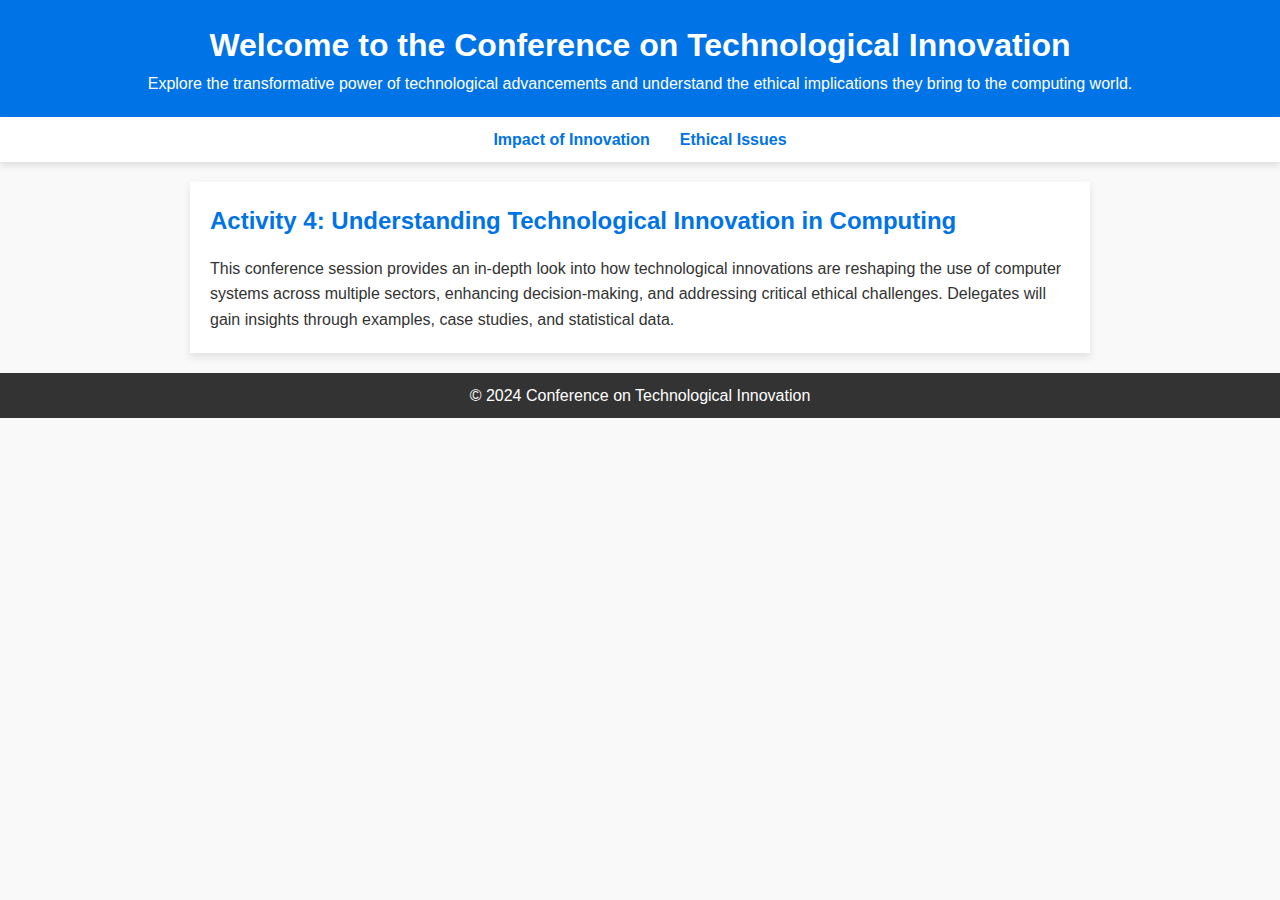
<file: index.html>
<!DOCTYPE html>
<html lang="en">
<head>
    <meta charset="UTF-8">
    <meta name="viewport" content="width=device-width, initial-scale=1.0">
    <title>Technological Innovation Conference</title>
    <link rel="stylesheet" href="styles.css">
</head>
<body>
    <header class="header">
        <h1>Welcome to the Conference on Technological Innovation</h1>
        <p>Explore the transformative power of technological advancements and understand the ethical implications they bring to the computing world.</p>
    </header>

    <nav>
        <ul class="nav-links">
            <li><a href="impact.html">Impact of Innovation</a></li>
            <li><a href="ethics.html">Ethical Issues</a></li>
        </ul>
    </nav>

    <main class="intro">
        <section>
            <h2>Activity 4: Understanding Technological Innovation in Computing</h2>
            <p>This conference session provides an in-depth look into how technological innovations are reshaping the use of computer systems across multiple sectors, enhancing decision-making, and addressing critical ethical challenges. Delegates will gain insights through examples, case studies, and statistical data.</p>
        </section>
    </main>

    <footer>
        <p>&copy; 2024 Conference on Technological Innovation</p>
    </footer>
</body>
</html>
</file>
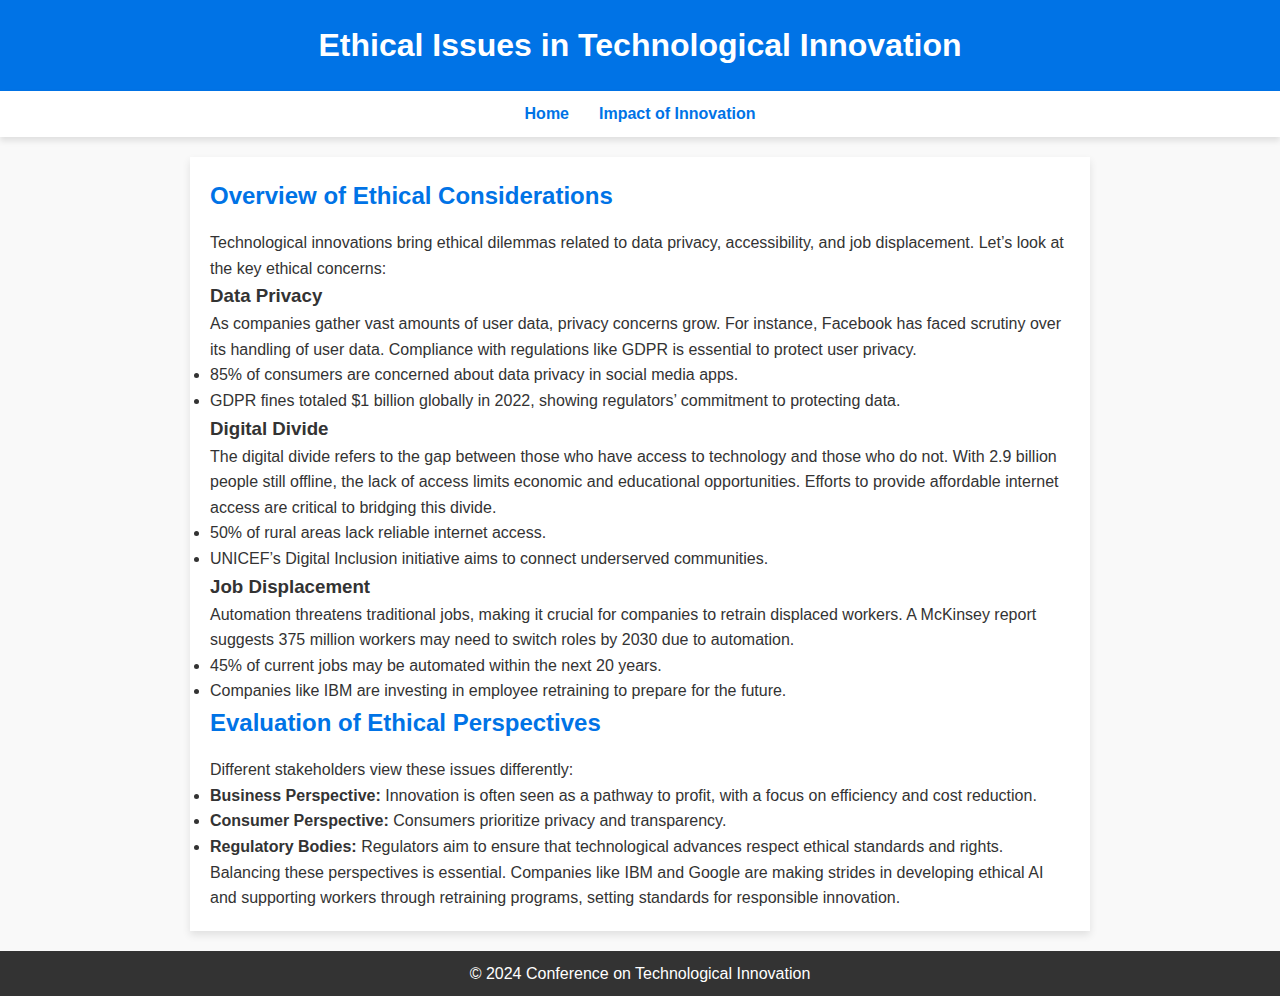
<file: ethics.html>
<!DOCTYPE html>
<html lang="en">
<head>
    <meta charset="UTF-8">
    <meta name="viewport" content="width=device-width, initial-scale=1.0">
    <title>Ethical Issues in Technological Innovation</title>
    <link rel="stylesheet" href="styles.css">
</head>
<body>
    <header class="header">
        <h1>Ethical Issues in Technological Innovation</h1>
    </header>

    <nav>
        <ul class="nav-links">
            <li><a href="index.html">Home</a></li>
            <li><a href="impact.html">Impact of Innovation</a></li>
        </ul>
    </nav>

    <main class="content">
        <section>
            <h2>Overview of Ethical Considerations</h2>
            <p>Technological innovations bring ethical dilemmas related to data privacy, accessibility, and job displacement. Let’s look at the key ethical concerns:</p>

            <h3>Data Privacy</h3>
            <p>As companies gather vast amounts of user data, privacy concerns grow. For instance, Facebook has faced scrutiny over its handling of user data. Compliance with regulations like GDPR is essential to protect user privacy.</p>
            <ul>
                <li>85% of consumers are concerned about data privacy in social media apps.</li>
                <li>GDPR fines totaled $1 billion globally in 2022, showing regulators’ commitment to protecting data.</li>
            </ul>

            <h3>Digital Divide</h3>
            <p>The digital divide refers to the gap between those who have access to technology and those who do not. With 2.9 billion people still offline, the lack of access limits economic and educational opportunities. Efforts to provide affordable internet access are critical to bridging this divide.</p>
            <ul>
                <li>50% of rural areas lack reliable internet access.</li>
                <li>UNICEF’s Digital Inclusion initiative aims to connect underserved communities.</li>
            </ul>

            <h3>Job Displacement</h3>
            <p>Automation threatens traditional jobs, making it crucial for companies to retrain displaced workers. A McKinsey report suggests 375 million workers may need to switch roles by 2030 due to automation.</p>
            <ul>
                <li>45% of current jobs may be automated within the next 20 years.</li>
                <li>Companies like IBM are investing in employee retraining to prepare for the future.</li>
            </ul>
        </section>

        <section>
            <h2>Evaluation of Ethical Perspectives</h2>
            <p>Different stakeholders view these issues differently:</p>
            <ul>
                <li><strong>Business Perspective:</strong> Innovation is often seen as a pathway to profit, with a focus on efficiency and cost reduction.</li>
                <li><strong>Consumer Perspective:</strong> Consumers prioritize privacy and transparency.</li>
                <li><strong>Regulatory Bodies:</strong> Regulators aim to ensure that technological advances respect ethical standards and rights.</li>
            </ul>
            <p>Balancing these perspectives is essential. Companies like IBM and Google are making strides in developing ethical AI and supporting workers through retraining programs, setting standards for responsible innovation.</p>
        </section>
    </main>

    <footer>
        <p>&copy; 2024 Conference on Technological Innovation</p>
    </footer>
</body>
</html>
</file>
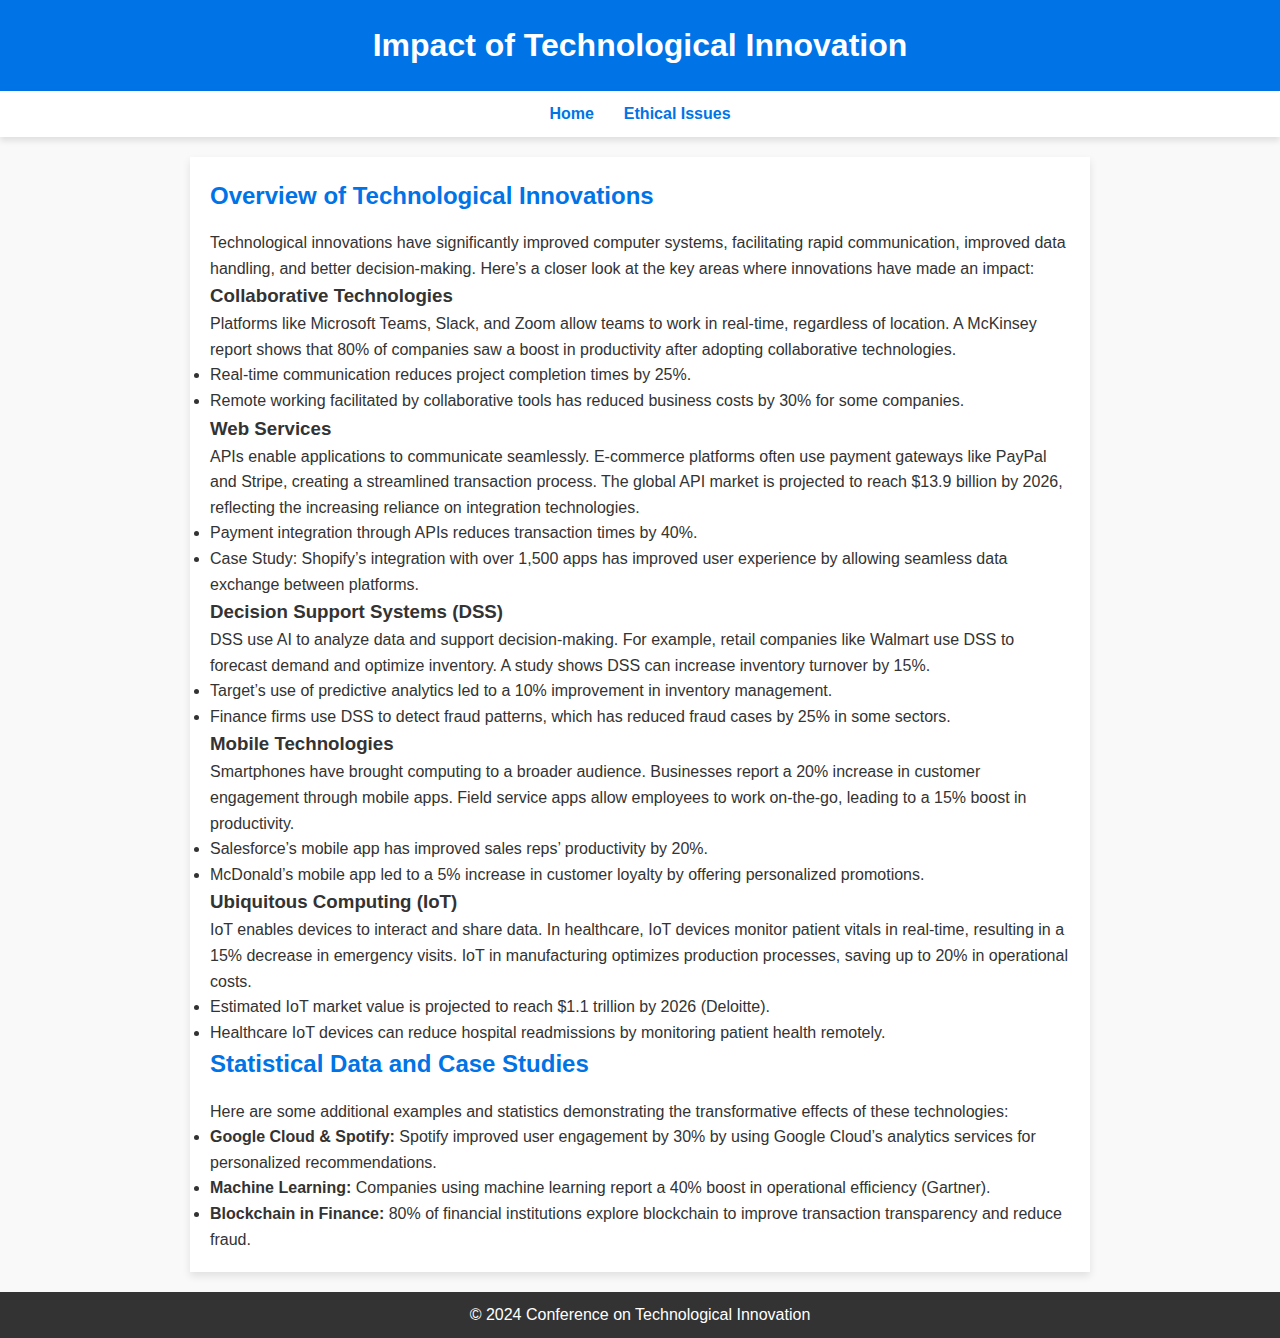
<file: impact.html>
<!DOCTYPE html>
<html lang="en">
<head>
    <meta charset="UTF-8">
    <meta name="viewport" content="width=device-width, initial-scale=1.0">
    <title>Impact of Technological Innovation</title>
    <link rel="stylesheet" href="styles.css">
</head>
<body>
    <header class="header">
        <h1>Impact of Technological Innovation</h1>
    </header>

    <nav>
        <ul class="nav-links">
            <li><a href="index.html">Home</a></li>
            <li><a href="ethics.html">Ethical Issues</a></li>
        </ul>
    </nav>

    <main class="content">
        <section>
            <h2>Overview of Technological Innovations</h2>
            <p>Technological innovations have significantly improved computer systems, facilitating rapid communication, improved data handling, and better decision-making. Here’s a closer look at the key areas where innovations have made an impact:</p>

            <h3>Collaborative Technologies</h3>
            <p>Platforms like Microsoft Teams, Slack, and Zoom allow teams to work in real-time, regardless of location. A McKinsey report shows that 80% of companies saw a boost in productivity after adopting collaborative technologies.</p>
            <ul>
                <li>Real-time communication reduces project completion times by 25%.</li>
                <li>Remote working facilitated by collaborative tools has reduced business costs by 30% for some companies.</li>
            </ul>

            <h3>Web Services</h3>
            <p>APIs enable applications to communicate seamlessly. E-commerce platforms often use payment gateways like PayPal and Stripe, creating a streamlined transaction process. The global API market is projected to reach $13.9 billion by 2026, reflecting the increasing reliance on integration technologies.</p>
            <ul>
                <li>Payment integration through APIs reduces transaction times by 40%.</li>
                <li>Case Study: Shopify’s integration with over 1,500 apps has improved user experience by allowing seamless data exchange between platforms.</li>
            </ul>

            <h3>Decision Support Systems (DSS)</h3>
            <p>DSS use AI to analyze data and support decision-making. For example, retail companies like Walmart use DSS to forecast demand and optimize inventory. A study shows DSS can increase inventory turnover by 15%.</p>
            <ul>
                <li>Target’s use of predictive analytics led to a 10% improvement in inventory management.</li>
                <li>Finance firms use DSS to detect fraud patterns, which has reduced fraud cases by 25% in some sectors.</li>
            </ul>

            <h3>Mobile Technologies</h3>
            <p>Smartphones have brought computing to a broader audience. Businesses report a 20% increase in customer engagement through mobile apps. Field service apps allow employees to work on-the-go, leading to a 15% boost in productivity.</p>
            <ul>
                <li>Salesforce’s mobile app has improved sales reps’ productivity by 20%.</li>
                <li>McDonald’s mobile app led to a 5% increase in customer loyalty by offering personalized promotions.</li>
            </ul>

            <h3>Ubiquitous Computing (IoT)</h3>
            <p>IoT enables devices to interact and share data. In healthcare, IoT devices monitor patient vitals in real-time, resulting in a 15% decrease in emergency visits. IoT in manufacturing optimizes production processes, saving up to 20% in operational costs.</p>
            <ul>
                <li>Estimated IoT market value is projected to reach $1.1 trillion by 2026 (Deloitte).</li>
                <li>Healthcare IoT devices can reduce hospital readmissions by monitoring patient health remotely.</li>
            </ul>
        </section>

        <section>
            <h2>Statistical Data and Case Studies</h2>
            <p>Here are some additional examples and statistics demonstrating the transformative effects of these technologies:</p>
            <ul>
                <li><strong>Google Cloud & Spotify:</strong> Spotify improved user engagement by 30% by using Google Cloud’s analytics services for personalized recommendations.</li>
                <li><strong>Machine Learning:</strong> Companies using machine learning report a 40% boost in operational efficiency (Gartner).</li>
                <li><strong>Blockchain in Finance:</strong> 80% of financial institutions explore blockchain to improve transaction transparency and reduce fraud.</li>
            </ul>
        </section>
    </main>

    <footer>
        <p>&copy; 2024 Conference on Technological Innovation</p>
    </footer>
</body>
</html>
</file>
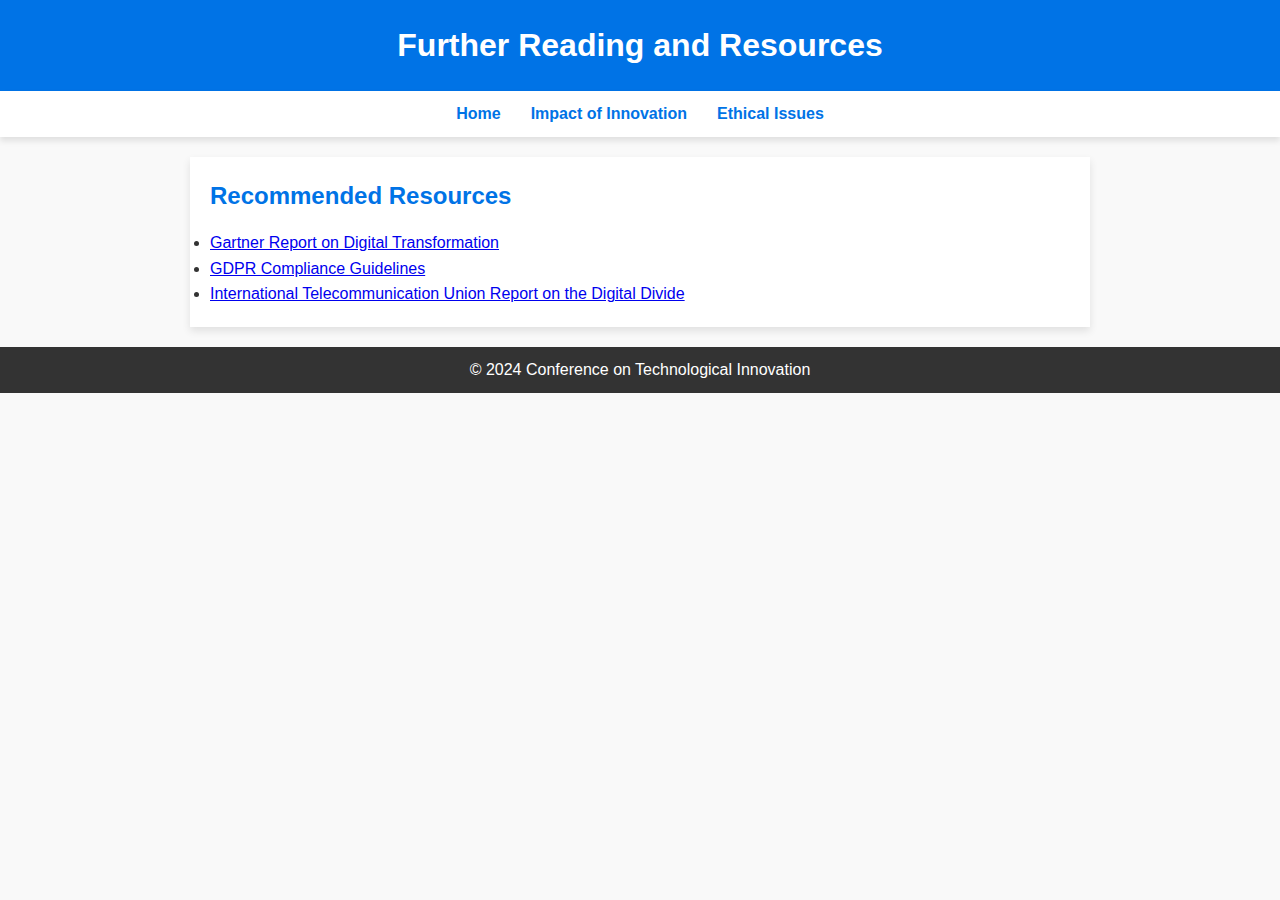
<file: resource.html>
<!DOCTYPE html>
<html lang="en">
<head>
    <meta charset="UTF-8">
    <meta name="viewport" content="width=device-width, initial-scale=1.0">
    <title>Further Reading and Resources</title>
    <link rel="stylesheet" href="styles.css">
</head>
<body>
    <header class="header">
        <h1>Further Reading and Resources</h1>
    </header>

    <nav>
        <ul class="nav-links">
            <li><a href="index.html">Home</a></li>
            <li><a href="impact.html">Impact of Innovation</a></li>
            <li><a href="ethics.html">Ethical Issues</a></li>
        </ul>
    </nav>

    <main class="content">
        <section>
            <h2>Recommended Resources</h2>
            <ul>
                <li><a href="https://www.gartner.com/en/topics/digital-transformation" target="_blank">Gartner Report on Digital Transformation</a></li>
                <li><a href="https://gdpr.eu/" target="_blank">GDPR Compliance Guidelines</a></li>
                <li><a href="https://www.itu.int/en/ITU-D/Statistics/Pages/stat/default.aspx" target="_blank">International Telecommunication Union Report on the Digital Divide</a></li>
            </ul>
        </section>
    </main>

    <footer>
        <p>&copy; 2024 Conference on Technological Innovation</p>
    </footer>
</body>
</html>
</file>
<file: styles.css>
/* Global Styles */
* {
    margin: 0;
    padding: 0;
    box-sizing: border-box;
    font-family: Arial, sans-serif;
}

body {
    line-height: 1.6;
    color: #333;
    background-color: #f9f9f9;
}

/* Header */
.header {
    background: #0073e6;
    color: #fff;
    padding: 20px;
    text-align: center;
}

/* Navigation */
.nav-links {
    display: flex;
    justify-content: center;
    background: #fff;
    padding: 10px;
    list-style: none;
    margin-bottom: 20px;
    box-shadow: 0px 4px 6px rgba(0, 0, 0, 0.1);
}

.nav-links li {
    margin: 0 15px;
}

.nav-links a {
    text-decoration: none;
    color: #0073e6;
    font-weight: bold;
}

.nav-links a:hover {
    color: #005bb5;
}

/* Main Content */
.content, .intro {
    width: 80%;
    max-width: 900px;
    margin: auto;
    padding: 20px;
    background: #fff;
    box-shadow: 0px 4px 8px rgba(0, 0, 0, 0.1);
    margin-bottom: 20px;
}

.content h2, .intro h2 {
    color: #0073e6;
    margin-bottom: 15px;
}

/* Footer */
footer {
    background: #333;
    color: #fff;
    text-align: center;
    padding: 10px;
    width: 100%;
    margin-top: 20px;
}
</file>
